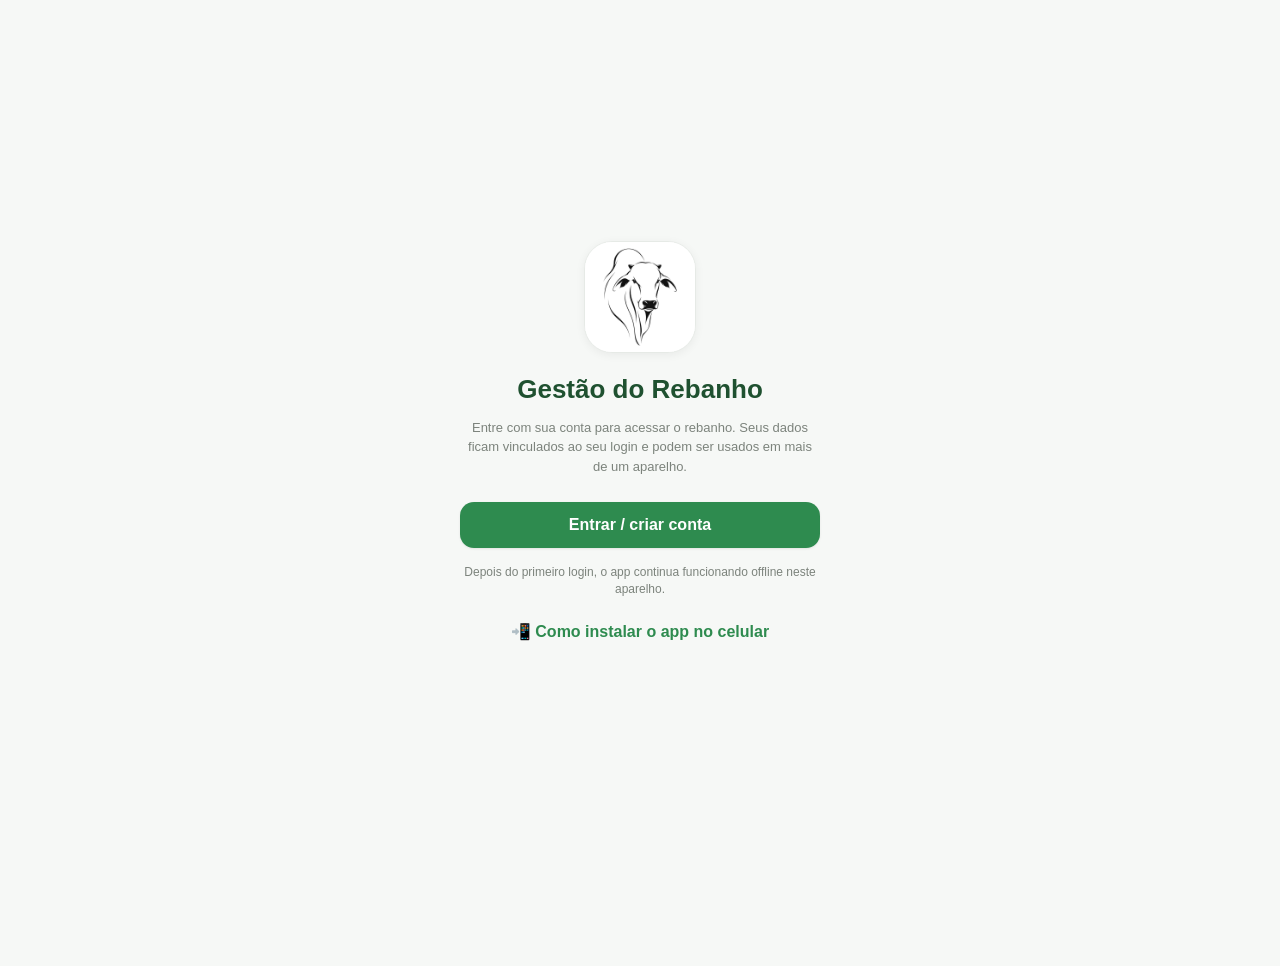
<file: index.html>
<!DOCTYPE html>
<html lang="pt-BR">
<head>
<meta charset="UTF-8">
<meta name="viewport" content="width=device-width, initial-scale=1.0, maximum-scale=1.0, user-scalable=no, viewport-fit=cover">
<meta name="apple-mobile-web-app-capable" content="yes">
<meta name="apple-mobile-web-app-status-bar-style" content="black-translucent">
<meta name="apple-mobile-web-app-title" content="Rebanho">
<meta name="theme-color" content="#1F5130">
<link rel="manifest" href="manifest.json">
<link rel="apple-touch-icon" href="img/icon.png">
<link rel="icon" type="image/png" href="img/icon.png">
<title>Gestão do Rebanho</title>
<link rel="stylesheet" href="css/estilo.css">
</head>
<body class="deslogado">

<div class="topo">
  <button class="icobtn" onclick="menuConfig()" aria-label="Menu"><svg class="ico" viewBox="0 0 24 24" fill="none" stroke="currentColor" stroke-width="1.9" stroke-linecap="round" aria-hidden="true"><path d="M4 7h16M4 12h16M4 17h16"/></svg></button>
  <div class="tit"><h1>Gestão do Rebanho</h1></div>
  <button class="topo-avatar avatar" id="topoAvatar" onclick="abrirPerfil()" aria-label="Meu perfil"></button>
</div>

<main id="tela"></main>

<nav>
  <button data-aba="inicio" class="ativo"><span class="ic" data-ico="casa"></span><span>Início</span></button>
  <button data-aba="painel"><span class="ic" data-ico="boi"></span><span>Operacional</span></button>
  <button data-aba="financeiro"><span class="ic" data-ico="carteira"></span><span>Financeiro</span></button>
  <button data-aba="analise"><span class="ic" data-ico="grafico"></span><span>Análise</span></button>
</nav>

<div class="ov" id="ov"><div class="modal" id="md"></div></div>

<!-- Ordem importa: núcleo do app (js/app) → módulos que ajustam o núcleo (js/modulos) → inicialização.
     O service worker acrescenta ?v=VERSÃO a cada arquivo para forçar a atualização. -->
<script src="js/app/01-config-conta.js"></script>
<script src="js/app/02-banco-local.js"></script>
<script src="js/app/03-utilidades-constantes.js"></script>
<script src="js/app/04-interface-base.js"></script>
<script src="js/app/05-instalar-primeiros-passos.js"></script>
<script src="js/app/06-inicio.js"></script>
<script src="js/app/07-painel-pastos-avisos.js"></script>
<script src="js/app/08-lotes-animais.js"></script>
<script src="js/app/09-perfil-nuvem-sincronizacao.js"></script>
<script src="js/app/10-formularios.js"></script>
<script src="js/app/11-financeiro.js"></script>
<script src="js/app/12-estoque.js"></script>
<script src="js/app/13-grupos-pastos-cadastros.js"></script>
<script src="js/app/14-manejo-medicamentos.js"></script>
<script src="js/app/15-backup.js"></script>
<script src="js/app/16-navegacao.js"></script>
<script src="js/app/17-analise-zootecnica.js"></script>
<script src="js/modulos/01-troca-lote-ajustes.js"></script>
<script src="js/modulos/02-troca-lote.js"></script>
<script src="js/modulos/03-saida-animais.js"></script>
<script src="js/modulos/04-calculadora-pecuaria.js"></script>
<script src="js/modulos/05-saida-menu.js"></script>
<script src="js/modulos/06-venda-financeiro.js"></script>
<script src="js/modulos/07-financeiro-classificacao.js"></script>
<script src="js/modulos/08-animais-baixados.js"></script>
<script src="js/modulos/09-lancamentos-estoque-ui.js"></script>
<script src="js/modulos/10-compra-animal.js"></script>
<script src="js/modulos/11-contabilidade.js"></script>
<script src="js/modulos/12-busca-versao.js"></script>
<script src="js/modulos/13-gestao-dados.js"></script>
<script src="js/app/99-iniciar.js"></script>
</body>
</html>
</file>
<file: css/estilo.css>
/* Gestão do Rebanho — estilos do app (extraído do index.html na V154). */
  :root{
    --verde:#2E8B4F;         /* verde de acento (ícones, títulos de seção) */
    --verde-esc:#1F5130;     /* verde escuro (hero, texto forte) */
    --verde-med:#3AA05C;
    --verde-lite:#E8F3EA;    /* fundo claro dos módulos/ícones */
    --verde-lite2:#DCEEDF;
    --fundo:#F6F8F6;
    --card:#FFFFFF;
    --texto:#1A1D1A;
    --muted:#7C837C;
    --linha:#E6EAE6;
    --perigo:#B4432E;
    --sombra:0 1px 3px rgba(20,40,25,.06),0 1px 2px rgba(20,40,25,.04);
    --radius:16px;
    --nav-h:66px;
  }
  *{box-sizing:border-box;-webkit-tap-highlight-color:transparent;}
  html,body{margin:0;padding:0;}
  html{background:var(--fundo);min-height:100%;}
  body{
    font-family:-apple-system,BlinkMacSystemFont,"Segoe UI",Roboto,sans-serif;
    background:var(--fundo);color:var(--texto);font-size:16px;line-height:1.4;
    min-height:100vh;
    padding-bottom:calc(var(--nav-h) + env(safe-area-inset-bottom));
    -webkit-font-smoothing:antialiased;
  }

  /* ---------- Topo ---------- */
  .topo{
    background:#fff;
    padding:calc(env(safe-area-inset-top) + 12px) 16px 12px;
    display:grid;
    grid-template-columns:44px 1fr 44px;
    align-items:center;
    position:sticky;top:0;z-index:20;
    border-bottom:1px solid var(--linha);
  }
  /* Antes do login: só a tela de login aparece — topo e menu somem por completo. */
  body.deslogado .topo,
  body.deslogado nav{display:none!important;}
  body.deslogado main#tela{padding-bottom:24px;}
  .topo .icobtn{
    width:44px;height:44px;border-radius:12px;background:none;color:var(--verde-esc);font-size:22px;
    display:flex;align-items:center;justify-content:center;padding:0;line-height:1;
  }
  .topo .tit{text-align:center;}
  .topo .tit h1{margin:0;font-size:19px;font-weight:800;color:var(--verde-esc);}
  .topo .tit .sub{font-size:12px;color:var(--muted);margin-top:1px;}
  /* Foto do usuário no canto do topo: abre o Perfil (V163, no lugar do antigo botão +). */
  .topo .topo-avatar{width:42px;height:42px;padding:0;font-size:15px;border:2px solid var(--verde-lite);cursor:pointer;}
  .topo .topo-avatar.ativo{border-color:var(--verde);}
  .topo .icobtn svg.ico{width:24px;height:24px;}

  main{max-width:660px;margin:0 auto;padding:16px 14px 8px;overflow-x:hidden;}
  #tela > *{animation:telaIn .17s ease-out both;}
  @keyframes telaIn{from{opacity:0}to{opacity:1}}

  /* ---------- Hero ---------- */
  .hero{
    background:linear-gradient(135deg,#245e38 0%,#1c4a2c 55%,#173f26 100%);
    border-radius:20px;padding:20px;color:#fff;position:relative;overflow:hidden;box-shadow:var(--sombra);
    margin-bottom:22px;
  }
  .hero .cattle{position:absolute;right:-10px;bottom:-14px;opacity:.16;width:180px;height:auto;}
  .hero .cabeca{display:flex;align-items:center;gap:12px;}
  .hero .tile{width:52px;height:52px;border-radius:14px;background:rgba(255,255,255,.14);
    display:flex;align-items:center;justify-content:center;}
  .hero .rot{font-size:15px;font-weight:600;opacity:.95;}
  .hero .num{font-size:52px;font-weight:800;line-height:1;margin:6px 0 2px;}
  .hero .peq{font-size:14px;opacity:.85;}
  .hero .linha{display:flex;align-items:center;gap:14px;margin-top:14px;border-top:1px solid rgba(255,255,255,.18);padding-top:12px;}
  .hero .frase{font-size:12.5px;opacity:.9;line-height:1.5;}
  .hero .assinatura{position:absolute;right:18px;top:16px;font-style:italic;font-size:13px;opacity:.85;text-align:right;max-width:120px;}

  /* ---------- Seções ---------- */
  .sechead{display:flex;align-items:center;gap:8px;margin:0 4px 12px;}
  .sechead .sic{color:var(--verde);font-size:20px;}
  .sechead h2{margin:0;font-size:19px;font-weight:800;color:var(--verde-esc);flex:1;}
  .sechead a{color:var(--verde);font-size:14px;font-weight:600;text-decoration:none;}

  /* ---------- Cartão de propriedade ---------- */
  .prop{background:#fff;border-radius:var(--radius);box-shadow:var(--sombra);padding:12px;margin-bottom:12px;cursor:pointer;}
  .prop:active{background:#fafbfa;}
  .prop .top{display:flex;gap:12px;align-items:center;}
  .prop .thumb{width:80px;height:64px;border-radius:12px;flex-shrink:0;
    background:linear-gradient(160deg,#cfe6d4,#a9d3b3);display:flex;align-items:center;justify-content:center;color:#2c6b41;overflow:hidden;}
  .prop .thumb img{width:100%;height:100%;object-fit:cover;display:block;}
  .prop-foto-wrap{position:relative;width:92px;height:78px;flex-shrink:0;cursor:pointer;}
  .prop-foto{width:92px;height:78px;border-radius:14px;background:linear-gradient(160deg,#cfe6d4,#a9d3b3);
    display:flex;align-items:center;justify-content:center;color:#2c6b41;font-size:30px;overflow:hidden;}
  .prop-foto img{width:100%;height:100%;object-fit:cover;display:block;}
  .prop-foto-cam{position:absolute;right:-5px;bottom:-5px;width:28px;height:28px;border-radius:50%;
    background:var(--verde);color:#fff;border:2px solid #fff;display:flex;align-items:center;justify-content:center;
    font-size:13px;box-shadow:var(--sombra);}
  .prop .nome{font-size:18px;font-weight:700;color:var(--verde-esc);}
  .prop .loc{font-size:13px;color:var(--muted);margin-top:2px;}
  .prop .chev{color:var(--muted);font-size:20px;}
  .prop .stats{display:flex;align-items:stretch;gap:12px;background:#f4f8f4;border-radius:12px;padding:10px 12px;margin-top:10px;}
  .prop .stats .tot{padding-right:12px;border-right:1px solid var(--linha);}
  .prop .stats .lbl{font-size:11px;color:var(--muted);}
  .prop .stats .big{font-size:24px;font-weight:800;color:var(--verde-esc);}
  .prop .marcas{display:flex;gap:16px;flex:1;}
  .prop .marcas .m{text-align:center;}
  .prop .marcas .ms{font-size:11px;color:var(--muted);font-weight:700;}
  .prop .marcas .mn{font-size:18px;font-weight:800;color:var(--verde-esc);}

  /* ---------- Módulos ---------- */
  .grid{display:grid;grid-template-columns:1fr 1fr;gap:12px;}
  .grid > .mod:last-child:nth-child(odd){grid-column:1/-1;} /* card sozinho na última linha ocupa a largura toda */
  .mod-list{display:flex;flex-direction:column;gap:22px;margin-bottom:6px;}
  .filtros-animais{display:flex;flex-direction:column;gap:8px;margin-bottom:10px;}
  .filtros-animais select{font-size:15px;padding:10px 12px;}
  .mod{background:var(--verde-lite);border-radius:var(--radius);padding:14px;cursor:pointer;position:relative;}
  .mod:active{background:var(--verde-lite2);}
  .mod .mic{width:44px;height:44px;border-radius:50%;background:#fff;display:flex;align-items:center;justify-content:center;
    color:var(--verde);font-size:22px;margin-bottom:10px;box-shadow:var(--sombra);}
  .mod .mt{font-weight:700;color:var(--verde-esc);font-size:15px;}
  .mod .md{font-size:12px;color:var(--muted);margin-top:3px;line-height:1.35;}
  .mod .chev{position:absolute;right:12px;top:14px;color:var(--verde);opacity:.6;}

  /* ---------- Ações de medicamentos ---------- */
  .med-acoes{display:flex;flex-direction:column;gap:12px;margin:4px 0 20px;}
  .med-acao-btn{width:100%;min-height:78px;border:1.7px solid var(--verde);border-radius:16px;background:#fff;color:var(--verde-esc);padding:13px 16px;display:flex;align-items:center;gap:13px;text-align:left;cursor:pointer;font:inherit;box-shadow:0 2px 7px rgba(25,80,45,.06);}
  .med-acao-btn:active{background:var(--verde-lite);transform:scale(.995);}
  .med-acao-ico{width:46px;height:46px;flex:0 0 46px;border-radius:50%;background:var(--verde-lite);display:flex;align-items:center;justify-content:center;font-size:24px;}
  .med-acao-conteudo{display:flex;flex-direction:column;gap:3px;min-width:0;flex:1;}
  .med-acao-conteudo strong{font-size:17px;line-height:1.2;color:var(--verde-esc);}
  .med-acao-conteudo small{font-size:12.5px;line-height:1.3;color:var(--muted);font-weight:500;}
  .med-acao-seta{font-size:28px;line-height:1;color:var(--verde);flex:0 0 auto;}

  .faixa{background:#eef4ef;border-radius:var(--radius);padding:14px 16px;margin-top:18px;display:flex;align-items:center;gap:12px;}
  .faixa .fic{color:var(--verde);font-size:22px;}
  .faixa .ft{font-size:13.5px;color:#3a4a3d;line-height:1.4;}

  /* ---------- Listas genéricas ---------- */
  .card{background:#fff;border-radius:var(--radius);box-shadow:var(--sombra);padding:14px;margin-bottom:10px;}
  .row{display:flex;align-items:center;justify-content:space-between;gap:10px;}
  .rt{cursor:pointer;} .rt:active{background:#fafbfa;}
  .ti{font-weight:600;font-size:16px;} .meta{color:var(--muted);font-size:13px;margin-top:2px;}
  .badge{background:var(--verde);color:#fff;font-size:13px;font-weight:600;border-radius:20px;padding:3px 11px;white-space:nowrap;}
  .chip{display:inline-flex;align-items:center;justify-content:center;font-size:12px;font-weight:600;padding:3px 9px;border-radius:20px;margin-right:4px;line-height:1;vertical-align:middle;}
  .chips-linha{display:flex;flex-wrap:wrap;align-items:center;gap:6px;} .chips-linha .chip{margin:0;} /* V138: espaço entre as etiquetas, inclusive quando quebram linha */
  .chip-lote{background:var(--verde-lite);color:var(--verde-esc);}
  .chip-f{background:#fbe9ef;color:#a13a63;} .chip-m{background:#e6eef6;color:#2f6fa8;}
  .chip-off{background:#eee;color:#777;} .chip-marca{background:#fff4d6;color:#8a6a12;}
  .chip-id{background:#eef2ef;color:#5a6b5e;}
  .avatar{width:64px;height:64px;border-radius:50%;background:var(--verde-lite);color:var(--verde);display:flex;align-items:center;justify-content:center;font-weight:700;font-size:22px;overflow:hidden;}
  .avatar img{width:100%;height:100%;object-fit:cover;}
  .avatar-wrap{position:relative;width:64px;height:64px;flex-shrink:0;cursor:pointer;}
  .avatar-cam{position:absolute;right:-3px;bottom:-3px;width:25px;height:25px;border-radius:50%;background:var(--verde);color:#fff;display:flex;align-items:center;justify-content:center;font-size:12px;border:2px solid #fff;}
  .an-thumb{border-radius:10px;background:var(--verde-lite);display:flex;align-items:center;justify-content:center;overflow:hidden;flex-shrink:0;font-size:18px;}
  .an-thumb img{width:100%;height:100%;object-fit:cover;}
  .fintabs{display:flex;gap:6px;margin:2px 0 14px;}
  .submod{font-weight:800;color:var(--verde-esc);font-size:14.5px;margin:18px 4px 9px;}
  .fintabs button{flex:1;min-width:0;padding:8px 4px;border:1.5px solid var(--linha);border-radius:12px;background:#fff;color:var(--muted);font-weight:600;font-size:12px;display:flex;flex-direction:column;align-items:center;gap:3px;line-height:1.1;}
  .fintabs button .fi{font-size:17px;line-height:1;}
  .fintabs button.on{background:var(--verde);color:#fff;border-color:var(--verde);}
  .fin-hero{background:var(--verde-esc);color:#fff;border-radius:18px;padding:18px;margin-bottom:16px;}
  .fin-hero .lbl{opacity:.85;font-size:13px;} .fin-hero .num{font-size:32px;font-weight:800;margin-top:2px;}
  .fin-cards{display:grid;grid-template-columns:1fr 1fr;gap:10px;margin-bottom:8px;}
  .fin-c{background:#fff;border:1px solid var(--linha);border-radius:14px;padding:12px;}
  .fin-c .cl{font-size:12px;color:var(--muted);} .fin-c .cv{font-size:17px;font-weight:800;margin-top:3px;}
  .fchart{display:flex;gap:3px;align-items:flex-end;height:130px;padding:6px 2px 0;}
  .fcol{flex:1;display:flex;flex-direction:column;align-items:center;gap:4px;}
  .fbars{display:flex;gap:1px;align-items:flex-end;height:100px;}
  .fbar{width:6px;border-radius:2px 2px 0 0;min-height:1px;}
  .fbar.rec{background:#4c9a5f;} .fbar.desp{background:var(--verde-esc);}
  .flbl{font-size:9px;color:var(--muted);}
  .lightbox{position:fixed;inset:0;background:rgba(0,0,0,.92);display:flex;align-items:center;justify-content:center;z-index:9999;padding:18px;}
  .lightbox img{max-width:100%;max-height:100%;border-radius:12px;object-fit:contain;}
  .lightbox .lb-x{position:absolute;top:16px;right:18px;color:#fff;font-size:26px;opacity:.85;}
  .voltar{background:none;color:var(--verde-esc);font-weight:600;font-size:15px;padding:0;margin:2px 0 12px;}
  .h3{margin:18px 4px 10px;font-size:15px;color:var(--muted);font-weight:700;}
  .evt{border-left:3px solid var(--verde);padding:2px 0 12px 12px;margin-left:4px;}
  .evt:last-child{padding-bottom:0;}
  .evt .tp{font-weight:600;font-size:15px;} .evt .dt{color:var(--muted);font-size:12px;} .evt .de{font-size:14px;margin-top:2px;}
  .vazio{text-align:center;color:var(--muted);padding:36px 20px;} .vazio .big{font-size:34px;margin-bottom:8px;}

  /* ---------- Botões ---------- */
  button{font-family:inherit;font-size:16px;cursor:pointer;border:none;}
  .btn{display:block;width:100%;background:var(--verde);color:#fff;padding:14px;border-radius:14px;font-weight:600;margin-bottom:10px;box-shadow:var(--sombra);}
  .btn:active{background:var(--verde-med);}
  .btn-sec{background:#fff;color:var(--verde);border:1.5px solid var(--verde);box-shadow:none;}
  .btn-perigo{background:#fff;color:var(--perigo);border:1.5px solid var(--perigo);box-shadow:none;}
  .btn-fant{background:none;color:var(--muted);padding:10px;box-shadow:none;}
  .lado{display:flex;gap:12px;} .lado .btn{margin-bottom:0;}
  #tela > .lado{margin-bottom:12px;} /* V123: evita que a próxima caixa encoste nos botões */
  .origem-tag{display:inline-block;font-size:12.5px;font-weight:600;color:var(--muted);margin-left:6px;white-space:nowrap;vertical-align:middle}
  .cloud-card{background:#fff;border-radius:var(--radius);box-shadow:var(--sombra);padding:14px;margin-bottom:10px;}
  .cloud-status{display:inline-flex;align-items:center;gap:6px;font-size:12px;font-weight:700;padding:5px 9px;border-radius:18px;background:#eef2ef;color:#5a6b5e;}
  .cloud-status.on{background:var(--verde-lite);color:var(--verde-esc);}
  .cloud-grid{display:grid;grid-template-columns:1fr 1fr;gap:10px;margin-top:10px;}
  .cloud-grid .btn{margin:0;}
  .cloud-note{font-size:12px;color:var(--muted);line-height:1.4;margin-top:8px;}
  .animal-actions{margin-top:18px;margin-bottom:22px;}
  .animal-actions > .btn{margin-bottom:14px;}
  .animal-actions .lado{margin-bottom:12px;}
  .animal-actions .lado + .btn{margin-bottom:14px;}
  .animal-saida{margin-top:4px;margin-bottom:28px;}
  .manejo-hist{margin-top:26px;}
  .manejo-sec{background:#fff;border-radius:var(--radius);box-shadow:var(--sombra);padding:14px;margin-bottom:14px;}
  .manejo-sec-head{display:flex;align-items:center;justify-content:space-between;gap:10px;margin-bottom:8px;}
  .manejo-sec-title{font-size:16px;font-weight:800;color:var(--verde-esc);}
  .manejo-count{font-size:12px;color:var(--muted);font-weight:700;background:#f1f5f1;border-radius:20px;padding:3px 9px;}
  .manejo-reg{padding:10px 0;border-top:1px solid var(--linha);}
  .manejo-reg:first-of-type{border-top:0;padding-top:2px;}
  .manejo-reg .mr-top{display:flex;align-items:flex-start;justify-content:space-between;gap:10px;}
  .manejo-reg .mr-title{font-weight:700;color:var(--texto);font-size:14px;}
  .manejo-reg .mr-date{font-size:12px;color:var(--muted);white-space:nowrap;}
  .manejo-reg .mr-meta{font-size:13px;color:var(--muted);margin-top:3px;line-height:1.4;}

  /* ---------- Modal ---------- */
  .ov{position:fixed;inset:0;background:rgba(0,0,0,.45);z-index:50;display:none;align-items:flex-end;justify-content:center;overscroll-behavior:contain;}
  .ov.on{display:flex;}
  .modal{background:#fff;width:100%;max-width:660px;border-radius:20px 20px 0 0;padding:20px 18px calc(20px + env(safe-area-inset-bottom));max-height:92vh;max-height:92dvh;overflow-y:auto;-webkit-overflow-scrolling:touch;overscroll-behavior:contain;touch-action:pan-y;animation:sobe .18s ease;}
  /* V135: com uma janela aberta, a página de trás fica presa (funciona mesmo com o overflow !important da V86) */
  body.modal-aberto{position:fixed!important;left:0;right:0;width:100%;overflow:hidden!important;}
  @keyframes sobe{from{transform:translateY(24px);opacity:.6}to{transform:none;opacity:1}}
  .modal h2{margin:0 0 12px;font-size:18px;color:var(--verde-esc);}
  label{display:block;font-size:13px;color:var(--muted);margin:12px 0 5px;font-weight:600;}
  input,select,textarea{width:100%;min-width:0;padding:12px;border:1.5px solid var(--linha);border-radius:10px;font-size:16px;font-family:inherit;background:#fff;color:var(--texto);}
  input[type="date"],input[type="time"]{-webkit-appearance:none;appearance:none;min-width:0;text-align:left;}
  input[type="date"]::-webkit-date-and-time-value,input[type="time"]::-webkit-date-and-time-value{text-align:left;margin:0;}
  input:focus,select:focus,textarea:focus{outline:none;border-color:var(--verde);}
  textarea{resize:vertical;min-height:60px;}
  .sheet-item{padding:15px 4px;border-bottom:1px solid var(--linha);font-size:16px;display:flex;gap:12px;align-items:center;}
  .sheet-item:last-child{border-bottom:none;} .sheet-item .si{color:var(--verde);font-size:20px;width:24px;text-align:center;}

  /* ---------- Nav ---------- */
  nav{position:fixed;bottom:0;left:0;right:0;height:calc(var(--nav-h) + env(safe-area-inset-bottom));padding-bottom:env(safe-area-inset-bottom);
    background:#fff;border-top:1px solid var(--linha);display:flex;z-index:30;box-shadow:0 -2px 10px rgba(20,40,25,.05);}
  nav button{flex:1;background:none;color:var(--muted);font-size:10px;font-weight:600;display:flex;flex-direction:column;align-items:center;justify-content:center;gap:3px;text-align:center;line-height:1.08;padding:3px 2px;}
  nav button>span:last-child{max-width:86px;}
  nav button .ic{font-size:21px;line-height:1;} nav button.ativo{color:var(--verde);}
  /* V136: ícones de traço (SVG) — Opção B: pílula verde clara no item ativo */
  nav button .ic{display:flex;align-items:center;justify-content:center;width:58px;height:30px;border-radius:15px;transition:background .15s;}
  nav button.ativo .ic{background:var(--verde-lite);}
  nav button{font-size:11px;gap:4px;}
  svg.ico{width:24px;height:24px;display:block;flex:none;}
  .mod .mic svg.ico{width:24px;height:24px;}
  .fintabs button .fi svg.ico{width:20px;height:20px;}
  .sechead .sic svg.ico{width:22px;height:22px;}
  .sheet-item .si{display:flex;align-items:center;justify-content:center;} .sheet-item .si svg.ico{width:22px;height:22px;}
  .submod{display:flex;align-items:center;gap:7px;} .submod svg.ico{width:18px;height:18px;color:var(--verde);}
  .tile img{width:46px;height:46px;object-fit:contain;display:block;}
  .mic img{width:38px;height:38px;object-fit:contain;display:block;}
  nav .ic img{width:28px;height:24px;object-fit:contain;display:inline-block;vertical-align:middle;}

  /* ---------- Início / módulos principais ---------- */
  .home-greet{margin:6px 4px 16px}
  .home-greet h2{margin:0;color:var(--verde-esc);font-size:25px;line-height:1.1;font-weight:800}
  .home-greet .hg-sub{margin-top:4px;font-size:15px;color:var(--muted)}
  .home-module{background:linear-gradient(145deg,#fbfefb,#f0f8f2);border:1px solid #e4eee7;border-radius:20px;
    padding:16px;margin-bottom:14px;box-shadow:var(--sombra);cursor:pointer;}
  .home-module:active{transform:scale(.995)}
  .home-module-head{display:grid;grid-template-columns:76px 1fr 24px;align-items:center;gap:12px}
  .home-module-icon{width:76px;height:76px;border-radius:50%;background:#e4f3e8;display:flex;align-items:center;justify-content:center;
    font-size:39px;overflow:hidden}
  .home-module-icon img{width:68px;height:68px;object-fit:contain}
  .home-module .hm-title{font-size:21px;font-weight:800;color:var(--verde-esc);line-height:1.1}
  .home-module .hm-sub{font-size:13px;color:var(--muted);margin-top:5px;line-height:1.35}
  .home-module .hm-chev{font-size:28px;color:var(--verde);font-weight:400;text-align:right}
  .home-stats{display:grid;grid-template-columns:repeat(3,1fr);gap:8px;margin-top:14px}
  .home-stat{background:#fff;border:1px solid var(--linha);border-radius:14px;padding:10px 8px;min-height:68px;
    display:flex;flex-direction:column;justify-content:center}
  .home-stat .hs-label{font-size:11px;color:var(--muted);line-height:1.15}
  .home-stat .hs-value{font-size:18px;font-weight:800;color:var(--verde-esc);margin-top:4px;line-height:1.1}
  .home-stat.neg .hs-value{color:var(--perigo)}
  /* V141: nova página inicial */
  .home-sec{display:flex;align-items:center;gap:8px;margin:20px 4px 10px;font-weight:800;color:var(--verde-esc);font-size:17px;}
  .home-sec svg.ico{width:20px;height:20px;color:var(--verde);} .home-sec .hs-mais{margin-left:auto;font-size:13px;font-weight:600;color:var(--verde);cursor:pointer;}
  .atalhos{display:grid;grid-template-columns:repeat(4,1fr);gap:8px;}
  .atalho{background:#fff;border-radius:16px;box-shadow:var(--sombra);padding:12px 4px 10px;display:flex;flex-direction:column;align-items:center;gap:7px;
    font-size:11.5px;font-weight:700;color:var(--verde-esc);line-height:1.15;text-align:center;cursor:pointer;border:none;}
  .atalho:active{transform:scale(.97);}
  .atalho .at-ic{width:42px;height:42px;border-radius:50%;background:var(--verde-lite);color:var(--verde);display:flex;align-items:center;justify-content:center;}
  .atalho .at-ic svg.ico{width:22px;height:22px;}
  /* V150: listas de marcar dentro dos formulários (não herdam o estilo de título do campo) */
  label.co-ck,label.ap-ck{color:var(--texto,#1c2b20);font-size:15px;font-weight:400;margin:0;text-transform:none;letter-spacing:0;}
  label.co-ck b,label.ap-ck b{color:var(--verde-esc);font-weight:700;}
  /* V149: lista do estoque no formato de catálogo */
  .est-top{display:flex;align-items:center;justify-content:space-between;gap:10px;margin:2px 2px 6px;}
  .est-top .meta{font-size:12.5px;} .est-novo{background:none;border:none;color:var(--verde);font-weight:800;font-size:15px;padding:6px 0;cursor:pointer;white-space:nowrap;flex:none;}
  .est-item{padding:12px 0;border-top:1px solid var(--linha);}
  .est-lin{display:grid;grid-template-columns:58px 1fr auto;gap:12px;align-items:center;cursor:pointer;}
  .est-foto{width:58px;height:58px;border-radius:14px;background:var(--verde-lite);color:var(--verde);display:flex;align-items:center;justify-content:center;overflow:hidden;}
  .est-foto img{width:100%;height:100%;object-fit:cover;} .est-foto svg.ico{width:24px;height:24px;opacity:.8;}
  .est-nome{font-weight:800;font-size:15.5px;color:var(--verde-esc);line-height:1.2;}
  .est-sub{font-size:12.5px;color:var(--muted);margin-top:3px;line-height:1.3;}
  .est-saldo{text-align:right;} .est-saldo b{display:block;font-size:22px;font-weight:800;color:var(--verde);line-height:1;}
  .est-saldo b.zero{color:var(--perigo);} .est-saldo span{font-size:12px;color:var(--muted);}
  .est-acoes{display:flex;gap:10px;margin-top:10px;} .est-acoes .btn{margin:0;flex:1;padding:10px;font-size:15px;}
  .est-ficha-foto{width:100%;max-height:220px;border-radius:16px;background:var(--verde-lite);color:var(--verde);display:flex;align-items:center;justify-content:center;overflow:hidden;margin-bottom:10px;min-height:120px;}
  .est-ficha-foto img{width:100%;max-height:220px;object-fit:cover;}
  /* V143: Rebanho hoje com abas */
  .reb-card{padding:16px 16px 6px;cursor:default;}
  .reb-total{display:flex;align-items:center;gap:14px;margin-bottom:14px;}
  .reb-total b{font-size:44px;line-height:1;color:var(--verde);font-weight:800;letter-spacing:-1px;}
  .reb-total .rt1{font-weight:800;color:var(--verde-esc);font-size:16px;} .reb-total .rt2{color:var(--muted);font-size:13px;margin-top:2px;}
  .reb-abas{display:grid;grid-template-columns:repeat(3,1fr);gap:4px;background:var(--verde-lite);border-radius:14px;padding:4px;margin-bottom:6px;}
  .reb-abas button{border:none;background:none;border-radius:11px;padding:9px 4px;font-size:13.5px;font-weight:700;color:var(--verde-esc);cursor:pointer;}
  .reb-abas button.on{background:var(--verde);color:#fff;box-shadow:0 1px 4px rgba(20,60,35,.18);}
  .reb-lista{display:none;} .reb-lista.on{display:block;}
  .reb-lin{display:flex;align-items:center;gap:10px;padding:12px 0;border-bottom:1px solid var(--linha);}
  .reb-lin:last-child{border-bottom:none;} .reb-lin.rt{cursor:pointer;}
  .reb-txt{flex:1;min-width:0;} .reb-nome{font-size:15px;font-weight:700;color:var(--texto,#1c2b20);overflow:hidden;text-overflow:ellipsis;white-space:nowrap;}
  .reb-sub{font-size:12.5px;color:var(--muted);margin-top:2px;overflow:hidden;text-overflow:ellipsis;white-space:nowrap;}
  .reb-n{font-weight:800;color:var(--verde-esc);font-size:19px;}
  .reb-chev{color:var(--verde);font-size:15px;width:14px;text-align:center;transition:transform .15s;}
  .reb-lin.aberto .reb-chev{transform:rotate(180deg);}
  .reb-det{display:none;padding:0 0 10px 12px;border-bottom:1px solid var(--linha);} .reb-det.on{display:block;}
  .reb-det .rd{display:flex;justify-content:space-between;padding:6px 0;font-size:13.5px;cursor:pointer;} .reb-det .rd b{color:var(--verde-esc);}
  .reb-det .rd span{color:var(--muted);}
  .fin-home{display:grid;grid-template-columns:1fr 1fr;gap:8px;}
  .fin-home .fh{background:#fff;border-radius:14px;box-shadow:var(--sombra);padding:11px 12px;cursor:pointer;}
  .fin-home .fh .l{font-size:12px;color:var(--muted);} .fin-home .fh .v{font-size:17px;font-weight:800;margin-top:3px;color:var(--verde-esc);}
  .fin-home .fh.res{grid-column:1/-1;background:var(--verde-esc);} .fin-home .fh.res .l{color:#cfe5d6;} .fin-home .fh.res .v{color:#fff;font-size:22px;}
  .fin-home .fh .v.neg{color:var(--perigo);} .fin-home .fh.res .v.neg{color:#ffb4a8;}
  @media(max-width:380px){ .atalho{font-size:10.5px;} .atalho .at-ic{width:38px;height:38px;} }
  @media(max-width:380px){
    .home-module-head{grid-template-columns:62px 1fr 18px}
    .home-module-icon{width:62px;height:62px}
    .home-module-icon img{width:56px;height:56px}
    .home-module .hm-title{font-size:18px}
    .home-stat .hs-value{font-size:16px}
  }

  /* ---------- Lote: selecionar vários animais (V161) ---------- */
  .sel-cab{display:flex;align-items:center;justify-content:space-between;gap:8px;}
  .sel-cab .sel-liga{color:var(--verde);font-weight:700;font-size:14px;padding:6px 4px;margin-top:8px;}
  #lote_lista.selecionando .card[data-id]{position:relative;padding-left:52px;}
  #lote_lista.selecionando .card[data-id]::before{content:"";position:absolute;left:16px;top:50%;width:22px;height:22px;margin-top:-11px;
    border-radius:50%;border:2px solid var(--linha);background:#fff;box-sizing:border-box;}
  #lote_lista.selecionando .card.sel{outline:2px solid var(--verde);background:var(--verde-lite);}
  #lote_lista.selecionando .card.sel::before{border-color:var(--verde);background:var(--verde);
    box-shadow:inset 0 0 0 4px #fff;}
  .sel-barra{display:none;position:fixed;left:0;right:0;bottom:calc(var(--nav-h) + env(safe-area-inset-bottom));z-index:15;
    background:#fff;border-top:1px solid var(--linha);box-shadow:0 -4px 16px rgba(0,0,0,.06);padding:10px 14px 12px;}
  #lote_lista.selecionando ~ .sel-barra{display:block;}
  .sel-barra > *{max-width:632px;margin-left:auto;margin-right:auto;}
  .sel-barra .sel-info{font-size:14px;color:var(--muted);margin-bottom:8px;display:flex;align-items:center;gap:4px;}
  .sel-barra .sel-info .btn-fant{color:var(--verde);font-weight:700;padding:2px 6px;}
  #lote_lista.selecionando{padding-bottom:130px;}
  .sel-ok{margin:0 0 12px;padding:11px 14px;border-radius:13px;background:var(--verde-lite);color:var(--verde-esc);font-size:14px;}

  /* Botão com ícone de traço antes do texto (V162) */
  .btn.btn-ico{display:flex;align-items:center;justify-content:center;gap:8px;}
  .btn.btn-ico svg.ico{width:20px;height:20px;}

  /* ---------- Perfil (V163) ---------- */
  .pf-cab{display:flex;align-items:center;gap:14px;}
  .pf-resumo{font-size:13px;color:var(--muted);margin:-2px 6px 6px;}
  .pf-sec{margin-top:22px;}
  .pf-sec h2{font-size:17px;}
  .pf-sec .pf-qtd{margin-left:auto;font-size:12px;font-weight:700;color:var(--verde);background:var(--verde-lite);border-radius:10px;padding:2px 9px;}
  .pf-item{display:flex;align-items:center;gap:12px;padding:12px 12px 12px 14px;margin-bottom:10px;}
  .pf-ic{width:44px;height:44px;border-radius:12px;background:var(--verde-lite);color:var(--verde);display:flex;align-items:center;justify-content:center;flex:none;overflow:hidden;}
  .pf-ic img{width:100%;height:100%;object-fit:cover;}
  .pf-ic svg.ico{width:22px;height:22px;}
  .pf-sigla{font-weight:800;font-size:14px;color:var(--verde-esc);}
  .pf-txt{flex:1;min-width:0;}
  .pf-txt .meta{margin-top:2px;}
  .pf-ed{width:38px;height:38px;border-radius:50%;background:none;color:var(--verde);display:flex;align-items:center;justify-content:center;padding:0;flex:none;}
  .pf-ed:active{background:var(--verde-lite);}
  .pf-ed svg.ico{width:20px;height:20px;}
  .pf-vazio{margin:0 6px 10px;}
  .pf-lista{padding:4px 12px;}
  .pf-lista .sheet-item{margin:0;border-radius:0;}
  .pf-lista .sheet-item:last-child{border-bottom:0;}
  .pf-lista .si svg.ico{width:20px;height:20px;color:var(--verde);}
  .pf-chev{margin-left:auto;color:var(--muted);font-size:20px;}
  .pf-versao{text-align:center;font-size:12px;color:var(--muted);margin:14px 0 6px;}
  .btn.btn-recuperar{border-color:#B7791F;color:#8A5A00;background:#FFFBF2;}
  .nota-recuperar{grid-column:1/-1;margin:2px 0 0;padding:10px 12px;border:1px solid #F0D89B;border-radius:12px;background:#FFF8E8;color:#8A5A00;font-size:12.5px;line-height:1.35;}

  /* ---------- Calculadora da Pecuária e cartões de escolha (também usados na Análise) ---------- */

    .calc-func-card{background:var(--verde-lite);border-radius:18px;padding:18px;cursor:pointer;position:relative;margin-bottom:14px;min-height:128px}
    .calc-func-card:active{background:var(--verde-lite2)}
    .calc-func-card .cfc-ico{width:50px;height:50px;border-radius:50%;background:#fff;display:flex;align-items:center;justify-content:center;font-size:25px;box-shadow:var(--sombra);margin-bottom:12px}
    .calc-func-card .cfc-t{font-size:18px;font-weight:800;color:var(--verde-esc);padding-right:28px}
    .calc-func-card .cfc-d{font-size:13.5px;color:var(--muted);margin-top:5px;line-height:1.4;padding-right:18px}
    .calc-func-card .cfc-seta{position:absolute;right:18px;top:22px;color:var(--verde);font-size:24px}
    .calc-campos{display:grid;grid-template-columns:1fr 1fr;gap:12px}
    .calc-campos .full{grid-column:1/-1}
    .calc-resultados{display:grid;grid-template-columns:1fr 1fr;gap:10px;margin-top:18px}
    .calc-res{background:#fff;border:1px solid var(--linha);border-radius:14px;padding:13px}
    .calc-res.full{grid-column:1/-1}
    .calc-res .lbl{font-size:12px;color:var(--muted)}
    .calc-res .val{font-size:20px;font-weight:800;color:var(--verde-esc);margin-top:3px}
    .calc-res .sub{font-size:11.5px;color:var(--muted);margin-top:3px}
    .calc-formula{margin-top:14px;padding:12px 14px;border-radius:13px;background:var(--verde-lite);color:var(--muted);font-size:12px;line-height:1.55}
    .eq-opcs{display:grid;grid-template-columns:1fr 1fr;gap:10px;margin-top:10px}
    .eq-opc{display:block;margin:0;background:#fff;border:1.5px solid var(--linha);border-radius:14px;padding:13px;cursor:pointer;color:var(--texto,#1d2b21)}
    .eq-opc input{display:none}
    .eq-opc .eo-t{font-size:15px;font-weight:800;color:var(--verde-esc)}
    .eq-opc .eo-d{font-size:12px;color:var(--muted);font-weight:500;margin-top:3px;line-height:1.35}
    .eq-opc:has(input:checked){border-color:var(--verde);background:var(--verde-lite)}
    .eq-sub{font-size:13px;font-weight:800;color:var(--verde-esc);margin:18px 0 0}
    .eq-aviso{margin-top:14px;padding:12px 14px;border-radius:13px;background:#FFF6E0;color:#7a5a00;font-size:13px;line-height:1.45}
    .mf-grade{display:grid;grid-template-columns:minmax(0,1.25fr) minmax(0,1fr) minmax(0,1fr);gap:8px 8px;align-items:center}
    .mf-grade .mf-cab{font-size:13px;font-weight:800;color:var(--verde-esc);text-align:center}
    .mf-grade .mf-rot{font-size:12.5px;color:var(--muted);font-weight:600;line-height:1.25}
    .mf-grade input{margin:0;padding:10px 8px;text-align:center;min-width:0;width:100%}
    .mf-grade .mf-fixo{font-size:12px;color:var(--muted);text-align:center;line-height:1.25}
    .mf-tab{width:100%;border-collapse:collapse;font-size:13px;margin-top:4px}
    .mf-tab th{font-size:12.5px;color:var(--verde-esc);text-align:right;padding:6px 4px;border-bottom:1px solid var(--linha)}
    .mf-tab th:first-child,.mf-tab td:first-child{text-align:left;color:var(--muted);font-weight:600}
    .mf-tab td{padding:7px 4px;text-align:right;border-bottom:1px solid var(--linha);white-space:nowrap}
    .mf-tab tr.dest td{font-weight:800;color:var(--verde-esc)}
    .mf-tab td.neg,.mf-tab tr.dest td.neg{color:var(--perigo)}
    .mf-venc{margin-top:14px;padding:14px;border-radius:14px;background:var(--verde);color:#fff}
    .mf-venc .mv-t{font-size:12px;opacity:.9}
    .mf-venc .mv-v{font-size:22px;font-weight:800;margin-top:2px}
    .mf-venc .mv-d{font-size:12.5px;opacity:.95;margin-top:4px;line-height:1.4}
    @media(max-width:390px){.calc-campos{grid-template-columns:1fr}.calc-campos .full{grid-column:auto}.calc-resultados{grid-template-columns:1fr}}

  /* ---------- Análise zootécnica (V165) ---------- */
  .calc-func-card .cfc-ico svg.ico{width:26px;height:26px;color:var(--verde);}
  .an-abas{grid-template-columns:repeat(4,1fr);margin-bottom:12px;}
  .an-abas button{font-size:12.5px;line-height:1.2;padding:7px 2px;}
  .an-abas button small{display:block;font-size:12px;font-weight:600;opacity:.9;}
  .an-resumo{display:grid;grid-template-columns:1fr 1fr;gap:10px;margin-bottom:10px;}
  .an-resumo>div,.an-destaques>div{background:#fff;border:1px solid var(--linha);border-radius:14px;padding:12px;}
  .an-resumo span,.an-destaques span{display:block;font-size:12px;color:var(--muted);}
  .an-resumo b,.an-destaques b{display:block;font-size:18px;font-weight:800;color:var(--verde-esc);margin-top:3px;}
  .an-resumo small,.an-destaques small{display:block;font-size:11.5px;color:var(--muted);margin-top:2px;}
  .an-destaques{display:grid;grid-template-columns:repeat(3,1fr);gap:8px;margin-bottom:12px;}
  .an-destaques b{font-size:16px;}
  .an-item-cab{display:flex;align-items:center;justify-content:space-between;gap:12px;}
  .an-item-cab .an-thumb{flex:none;}
  .an-nums{display:grid;grid-template-columns:repeat(3,1fr);gap:8px;margin-top:10px;}
  .an-nums span{display:block;font-size:11.5px;color:var(--muted);}
  .an-nums b{font-size:14.5px;color:var(--verde-esc);}
  .an-linha{display:flex;align-items:baseline;justify-content:space-between;gap:10px;padding:9px 0;border-bottom:1px solid var(--linha);font-size:14px;}
  .an-linha span{color:var(--muted);}
  .an-linha b{text-align:right;}
  .an-linha small{display:none;}
  b.neg,span.neg{color:var(--perigo);}
  /* Custo por animal (V168) */
  .an-destaques{grid-template-columns:repeat(2,1fr);}
  .an-resumo .full{grid-column:1/-1;}
  .an-nums{grid-template-columns:repeat(4,1fr);gap:6px;}
  .an-nums b{font-size:13px;}
  .an-link{color:var(--verde)!important;font-weight:700;}
  .an-custo-total{background:var(--verde-lite);border-radius:14px;padding:12px 14px;margin:8px 0 10px;}
  .an-custo-total span{display:block;font-size:12px;color:var(--muted);}
  .an-custo-total b{font-size:22px;color:var(--verde-esc);}
  .an-custo-cats{display:grid;grid-template-columns:1fr 1fr;gap:6px;margin-bottom:6px;}
  .an-custo-cats div{border:1px solid var(--linha);border-radius:11px;padding:8px 10px;}
  .an-custo-cats span{display:block;font-size:11.5px;color:var(--muted);}
  .an-custo-cats b{font-size:14px;color:var(--verde-esc);}
  .an-custo-item{display:flex;align-items:center;gap:10px;padding:10px 0;border-bottom:1px solid var(--linha);font-size:14px;}
  .an-custo-item .meta{font-size:12px;margin-top:2px;}
  /* Histórico de peso (V169) */
  .an-peso-item{padding:10px 0;border-bottom:1px solid var(--linha);}
  .an-peso-cab{display:flex;justify-content:space-between;align-items:baseline;gap:8px;font-size:14.5px;}
  /* Por onde passou (V177): lotes e pastos do animal */
  .an-caminho{padding:10px 0;border-bottom:1px solid var(--linha);}
  .an-caminho:last-of-type{border-bottom:0;}
  .an-caminho-pasto{font-size:13.5px;margin:4px 0 0 14px;padding-left:10px;border-left:2px solid var(--linha);}
  .an-peso-per{display:flex;justify-content:space-between;gap:8px;margin-top:4px;font-size:12.5px;color:var(--muted);}
  .an-peso-per b{color:var(--verde-esc);}
  /* Foto no cadastro do item de estoque (V170) */
  .in-foto-linha{display:flex;align-items:center;gap:12px;margin:4px 0 6px;}
  .in-foto{width:64px;height:64px;border-radius:14px;background:var(--verde-lite);color:var(--verde);display:flex;align-items:center;justify-content:center;overflow:hidden;flex:none;border:1.5px dashed var(--verde);}
  .in-foto img{width:100%;height:100%;object-fit:cover;}
  .in-foto svg.ico{width:26px;height:26px;}
  /* Análise por propriedade (V171) */
  .pr-grade{display:grid;grid-template-columns:1fr 1fr;gap:8px;margin-top:12px;}
  .pr-grade>div{border:1px solid var(--linha);border-radius:12px;padding:10px;}
  .pr-grade span{display:block;font-size:11.5px;color:var(--muted);}
  .pr-grade b{display:block;font-size:16px;font-weight:800;color:var(--verde-esc);margin-top:2px;}
  .pr-grade small{display:block;font-size:11px;color:var(--muted);margin-top:2px;}
  .pr-total{border:1.5px solid var(--verde);}
  .pr-grade b.neg{color:var(--perigo);}
  /* Sinal de lotação por alqueire (V172) */
  .pr-grade .full{grid-column:1/-1;}
  .pr-lotacao{display:flex;align-items:center;justify-content:space-between;gap:10px;margin-top:12px;border-radius:14px;padding:12px;border:1.5px solid var(--linha);background:#fff;}
  .pr-lotacao span{display:block;font-size:11.5px;color:var(--muted);}
  .pr-lotacao b{display:block;font-size:20px;font-weight:800;color:var(--verde-esc);margin-top:2px;}
  .pr-lotacao small{display:block;font-size:11px;color:var(--muted);margin-top:2px;}
  .pr-sinal{display:flex;flex-direction:column;align-items:center;gap:4px;font-size:11px;font-weight:700;text-align:center;max-width:90px;}
  .pr-sinal i,.pr-legenda i{display:block;width:26px;height:26px;border-radius:50%;background:#ccc;}
  .sinal-verde{--sinal:#2E9B4F;} .sinal-amarelo{--sinal:#E0A800;} .sinal-vermelho{--sinal:#D9534F;} .sinal-vermelho-forte{--sinal:#8B0000;}
  .pr-lotacao.sinal-verde,.pr-lotacao.sinal-amarelo,.pr-lotacao.sinal-vermelho,.pr-lotacao.sinal-vermelho-forte{border-color:var(--sinal);}
  .pr-lotacao[class*="sinal-"] .pr-sinal{color:var(--sinal);}
  .pr-lotacao[class*="sinal-"] .pr-sinal i,.pr-legenda span i{background:var(--sinal);box-shadow:0 0 0 4px color-mix(in srgb,var(--sinal) 22%,transparent);}
  .pr-lotacao.sinal-vermelho-forte{background:#FBEAEA;}
  .pr-lotacao.sinal-vermelho-forte b{color:#8B0000;}
  .pr-legenda{display:flex;flex-wrap:wrap;align-items:center;gap:10px 14px;margin:4px 4px 12px;font-size:12px;color:var(--muted);}
  .pr-legenda span{display:flex;align-items:center;gap:6px;}
  .pr-legenda span i{width:12px;height:12px;box-shadow:none !important;}
  .pr-legenda small{width:100%;font-size:11px;}
  /* ---------- Estoque de Insumos (V173): busca, filtros e lista compacta ---------- */
  .est-resumo{display:grid;grid-template-columns:1.2fr 1.2fr .7fr;gap:8px;margin-bottom:12px;}
  .est-resumo>div{background:#fff;border:1px solid var(--linha);border-radius:14px;padding:10px 12px;}
  .est-resumo span{display:block;font-size:11.5px;color:var(--muted);}
  .est-resumo b{display:block;font-size:16px;font-weight:800;color:var(--verde-esc);margin-top:2px;}
  .est-busca{position:sticky;top:calc(env(safe-area-inset-top) + 68px);z-index:5;background:var(--fundo,#f4f6f4);padding:4px 0 8px;}
  .est-busca input{margin:0;}
  .est-chips{display:flex;gap:8px;overflow-x:auto;padding:2px 1px 8px;scrollbar-width:none;-webkit-overflow-scrolling:touch;}
  .est-chips::-webkit-scrollbar{display:none;}
  .est-chips button{flex:0 0 auto;display:flex;align-items:center;gap:6px;padding:7px 12px;border:1.5px solid var(--linha);border-radius:22px;background:#fff;color:var(--muted);font:inherit;font-size:13px;font-weight:700;}
  .est-chips button small{font-size:11px;background:var(--verde-lite);color:var(--verde-esc);border-radius:10px;padding:1px 7px;}
  .est-chips button.on{border-color:var(--verde);color:var(--verde);background:#f8fcf9;}
  .est-chips button.alerta small{background:#FDECEA;color:var(--perigo);}
  .est-ordem{display:flex;align-items:center;justify-content:space-between;gap:10px;margin:2px 4px 8px;font-size:12.5px;color:var(--muted);}
  .est-ordem label{display:flex;align-items:center;gap:6px;margin:0;font-size:12.5px;}
  .est-ordem select{width:auto;padding:6px 8px;margin:0;font-size:13px;}
  .est-aviso{display:block;width:100%;text-align:left;border:none;background:#FFF6E0;color:#7a5a00;border-radius:12px;padding:10px 12px;margin-bottom:10px;font:inherit;font-size:13px;font-weight:600;}
  .est-lista{padding:2px 12px;}
  .est-lista .est-item:first-child{border-top:none;}
  .est-acoes{display:flex;gap:8px;margin-top:8px;padding-left:70px;}
  .est-acoes button{flex:1;border:1.5px solid var(--verde);background:#fff;color:var(--verde);border-radius:20px;padding:6px 8px;font:inherit;font-size:13px;font-weight:700;}
  .est-acoes button:disabled{border-color:var(--linha);color:#b9c2bb;}
  .est-hist{margin-top:12px;}
  .est-hist summary{cursor:pointer;font-weight:800;color:var(--verde-esc);padding:10px 4px;list-style:none;}
  .est-hist summary::before{content:"› ";display:inline-block;transition:transform .15s;}
  .est-hist[open] summary::before{transform:rotate(90deg);}
  .est-hist summary small{color:var(--muted);font-weight:600;}
  .in-entrada{display:flex;flex-direction:column;gap:6px;}
  .in-entrada label{display:flex;align-items:center;gap:8px;margin:0;font-size:14.5px;color:var(--texto,#1d2b21);font-weight:600;background:#fff;border:1.5px solid var(--linha);border-radius:12px;padding:10px 12px;}
  .in-entrada input{width:auto;margin:0;}
  @media(max-width:380px){.est-resumo{grid-template-columns:1fr 1fr;}.est-resumo>div:last-child{display:none;}}


/* ======================= Saída de animais (venda / morte) — js/modulos/03-saida-animais.js ======================= */
.sx-grid{display:grid;grid-template-columns:1fr 1fr;gap:10px;margin:12px 0 4px}
.sx-op{border:1.5px solid var(--linha);border-radius:16px;padding:16px 12px;background:#fff;text-align:left;color:var(--texto);font:inherit;min-height:92px}
.sx-op b{display:block;font-size:16px;margin-top:7px}
.sx-op span{display:block;font-size:12px;color:var(--muted);margin-top:3px;line-height:1.25}
.sx-resumo{background:#f3f8f4;border:1px solid #dce9df;border-radius:14px;padding:12px 14px;margin:12px 0}
.sx-resumo b{color:var(--verde)}
.sx-est{font-weight:700;color:var(--verde);font-size:18px;margin-top:4px}
.sx-passos{font-size:12px;color:var(--muted);margin:-4px 0 12px}
@media(max-width:390px){.sx-grid{grid-template-columns:1fr}.sx-op{min-height:72px}}
/* V179: escolher os animais da venda pela foto */
.sx-sel-topo{display:flex;justify-content:space-between;align-items:center;gap:8px;margin:12px 2px 6px}
.sx-sel-topo .btn-fant{padding:4px 0;color:var(--verde);font-weight:700}
.sx-cards{display:flex;flex-direction:column;gap:8px;max-height:52vh;overflow:auto;-webkit-overflow-scrolling:touch;padding:2px}
.sx-card{display:flex;align-items:center;gap:12px;padding:10px 12px;border:1.5px solid var(--linha);border-radius:14px;background:#fff;cursor:pointer;user-select:none;-webkit-user-select:none}
.sx-card:active{transform:scale(.99)}
.sx-card .an-thumb{flex:0 0 auto}
.sx-card-txt{flex:1;min-width:0;display:flex;flex-direction:column;gap:2px}
.sx-card-txt b{font-size:15.5px;overflow:hidden;text-overflow:ellipsis;white-space:nowrap}
.sx-card-txt span{font-size:13px}
.sx-check{width:28px;height:28px;flex:0 0 28px;border-radius:50%;border:2px solid var(--linha);display:flex;align-items:center;justify-content:center;color:transparent;font-weight:800}
.sx-card.sel{border-color:var(--verde);background:var(--verde-lite)}
.sx-card.sel .sx-check{background:var(--verde);border-color:var(--verde);color:#fff}
.sx-sel-barra{position:sticky;bottom:-1px;background:#fff;border-top:1px solid var(--linha);margin:10px -4px 0;padding:10px 4px 2px}
.sx-sel-barra b{display:block;margin-bottom:2px;color:var(--verde-esc)}
.sx-sel-barra .lado{margin-top:6px}
.sx-fotos{display:flex;gap:8px;overflow-x:auto;margin-top:10px;padding-bottom:4px;-webkit-overflow-scrolling:touch}
.sx-foto{flex:0 0 auto;width:54px;display:flex;flex-direction:column;align-items:center;gap:3px}
.sx-foto small{font-size:10.5px;color:var(--muted);max-width:54px;overflow:hidden;text-overflow:ellipsis;white-space:nowrap}
.sx-foto-mais{height:40px;justify-content:center;font-weight:800;color:var(--verde-esc)}

/* ======================= Escolha da mãe pela foto (V181) — js/app/13-grupos-pastos-cadastros.js ======================= */
.mae-sel{display:flex;align-items:center;gap:12px;padding:10px 12px;border:1.5px solid var(--linha);border-radius:14px;background:#fff;cursor:pointer;min-height:52px}
.mae-sel .an-thumb{flex:0 0 auto}
.mae-sel-txt{flex:1;min-width:0;display:flex;flex-direction:column;gap:2px}
.mae-sel-txt b{overflow:hidden;text-overflow:ellipsis;white-space:nowrap}
.mae-sel-acao{color:var(--verde);font-size:14px}
.mae-painel{margin-top:8px;padding:10px;border:1px solid var(--linha);border-radius:14px;background:#f7faf8}
.mae-painel input[type=search]{margin:0 0 8px}
.mae-cards{max-height:46vh}

/* ======================= Conferência aparelho × nuvem (V182) — js/app/09-perfil-nuvem-sincronizacao.js ======================= */
.conf-tabela{width:100%;border-collapse:collapse;margin:12px 0;font-size:15px}
.conf-tabela th,.conf-tabela td{padding:8px 6px;border-bottom:1px solid var(--linha);text-align:left}
.conf-tabela th:not(:first-child),.conf-tabela td:not(:first-child){text-align:right;width:80px}
.conf-tabela tr.conf-dif td{color:var(--perigo);font-weight:700}
.conf-ok{background:#f3faf5;border-left:4px solid var(--verde);box-shadow:none}
.conf-aviso{background:#fff2ee;border-left:4px solid var(--perigo);box-shadow:none}
</file>
